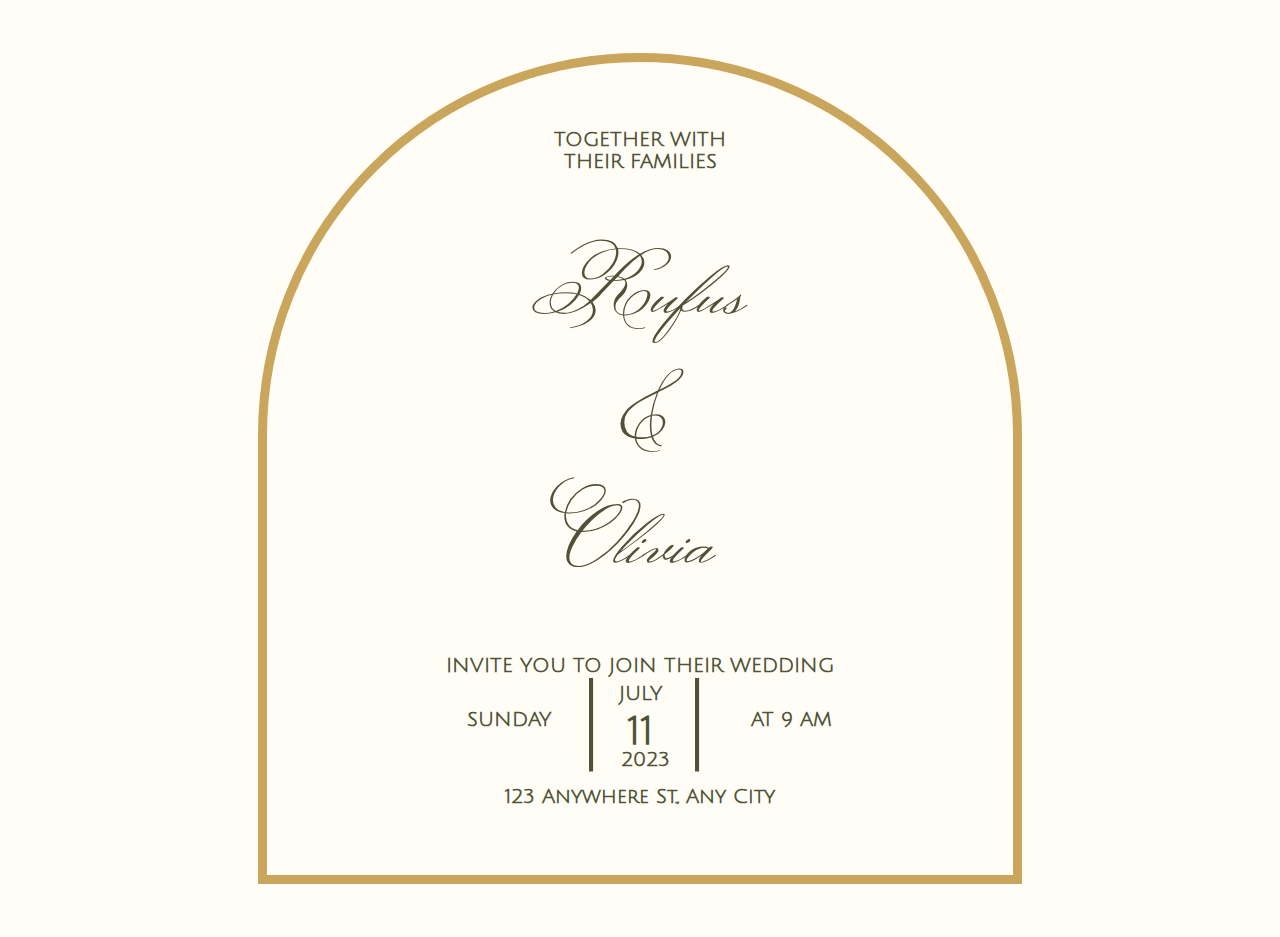
<file: boda_chriss_nancy-Boda_Chriss_Nancy/index.html>
<!DOCTYPE html>
<html lang="en">
<head>
    <meta charset="UTF-8">
    <meta name="viewport" content="width=device-width, initial-scale=1.0">
    <title>LOREM IPSUM</title>

    <link rel="stylesheet" href="style.css" type="text/css">

    <!-- Google Fonts -->
    <link rel="preconnect" href="https://fonts.googleapis.com">
    <link rel="preconnect" href="https://fonts.gstatic.com" crossorigin>
    <link href="https://fonts.googleapis.com/css2?family=Julius+Sans+One&family=Monsieur+La+Doulaise&display=swap" rel="stylesheet">

</head>
<body>

    <center>
        <div class="window">
            <h1 class="Style1">
                TOGETHER WITH <br> THEIR FAMILIES
            </h1>
            <h1 class="Style2">
                Rufus <br> & <br> Olivia
            </h1>
            <h1 class="Style1">
                INVITE YOU TO JOIN THEIR WEDDING
            </h1>
            <div class="container">
                <!-- Sunday -->
                <h1 class="Day_Week">
                    SUNDAY
                </h1>
                <!-- Contenedor con Fecha -->
                <h1 class="Divider1">
                    |
                </h1>
                <h1 class="dia">
                    JULY
                </h1>
                <h1 class="mes">
                    11 
                </h1>
                <h1 class="ano">
                    2023
                </h1>
                <h1 class="Divider2">
                    |
                </h1>
                <!-- Hora -->
                <h1 class="hora">
                    AT 9 AM
                </h1>


            </div>

            <br>
            <h1 class="Style1">
                123 Anywhere St., Any City

            </h1>
        </div>
    </center>


    <script src="script.js"></script>

    
</body>
</html>
</file>
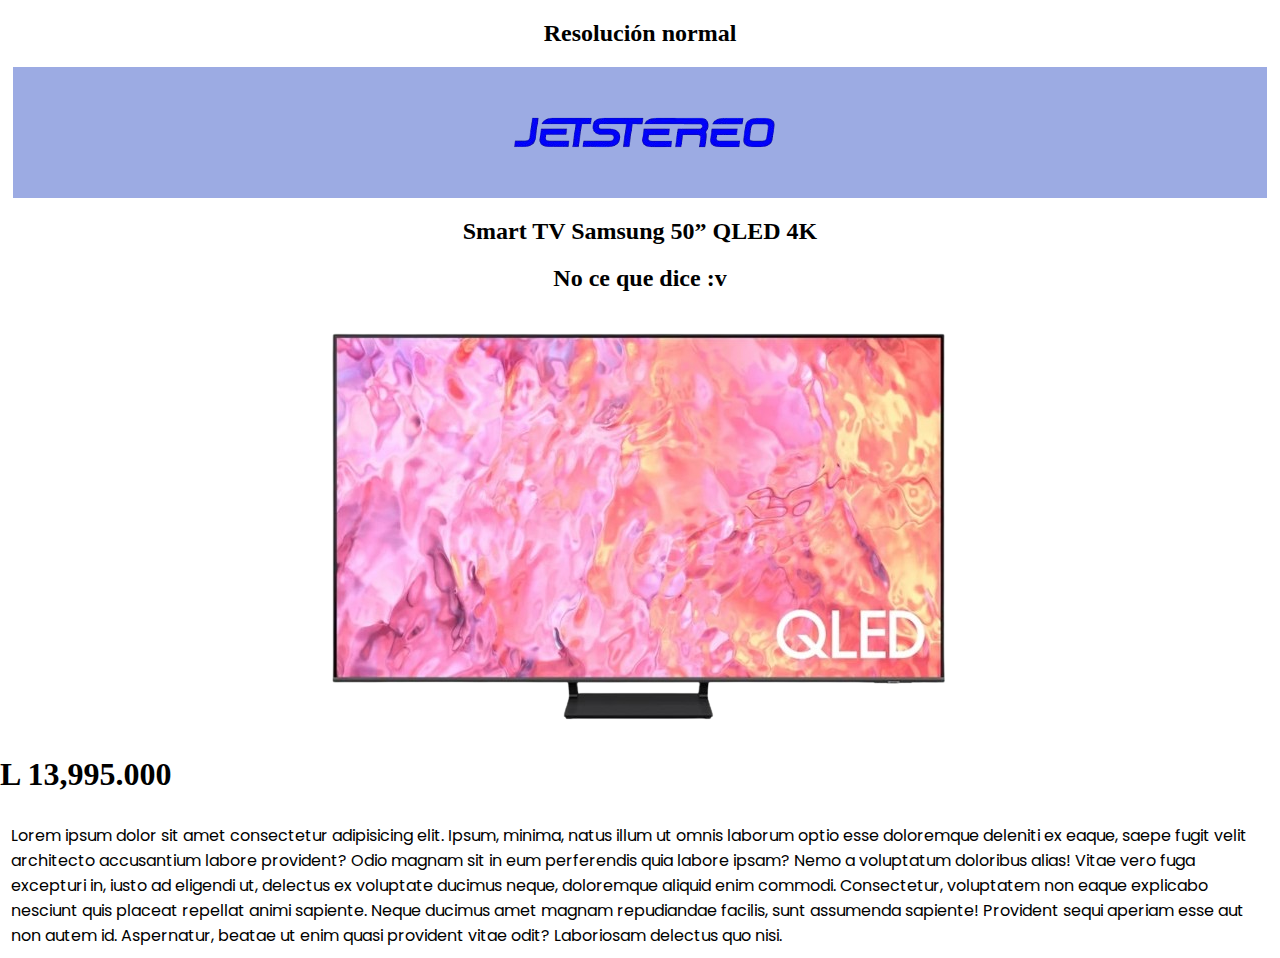
<file: Jetstereo/index.html>
<!DOCTYPE html>
<html lang="en">
<head>
    <meta charset="UTF-8">
    <meta name="viewport" content="width=device-width, initial-scale=1.0">
    <title>Jetstereo</title>
    <link rel="stylesheet" href="style.css">

    <!-- Google Fonts Poppins -->
    <style>
        @import url('https://fonts.googleapis.com/css2?family=Poppins:ital,wght@0,100;0,200;0,300;0,400;0,500;0,600;0,700;0,800;0,900;1,100;1,200;1,300;1,400;1,500;1,600;1,700;1,800;1,900&display=swap');
    </style>

</head>
<body>

    <center><h2 class="Sub_Title1">Resolución normal</h2></center>
    

    <div class="Menu">
    
        <center><img src="assets/logo.png"></center></center>
        

    </div>
    <center><h2 class="Sub_Title2">Smart TV Samsung 50” QLED 4K </h2></center>
    <center><h2 class="Sub_Title3">No ce que dice :v  </h2></center>
    
    <br><center><img src="assets/tele.png" alt="tele" class="Titulo_1"></center>
    
    <h1 class="precio">L 13,995.000</h1>

    <p class="Sub_Text">Lorem ipsum dolor sit amet consectetur adipisicing elit. Ipsum, minima, natus illum ut omnis laborum optio esse doloremque deleniti ex eaque, saepe fugit velit architecto accusantium labore provident? Odio magnam sit in eum perferendis quia labore ipsam? Nemo a voluptatum doloribus alias! Vitae vero fuga excepturi in, iusto ad eligendi ut, delectus ex voluptate ducimus neque, doloremque aliquid enim commodi. Consectetur, voluptatem non eaque explicabo nesciunt quis placeat repellat animi sapiente. Neque ducimus amet magnam repudiandae facilis, sunt assumenda sapiente! Provident sequi aperiam esse aut non autem id. Aspernatur, beatae ut enim quasi provident vitae odit? Laboriosam delectus quo nisi.</p>
    
    </div>
    
    
    
    

  


    
</body>
</html>
</file>
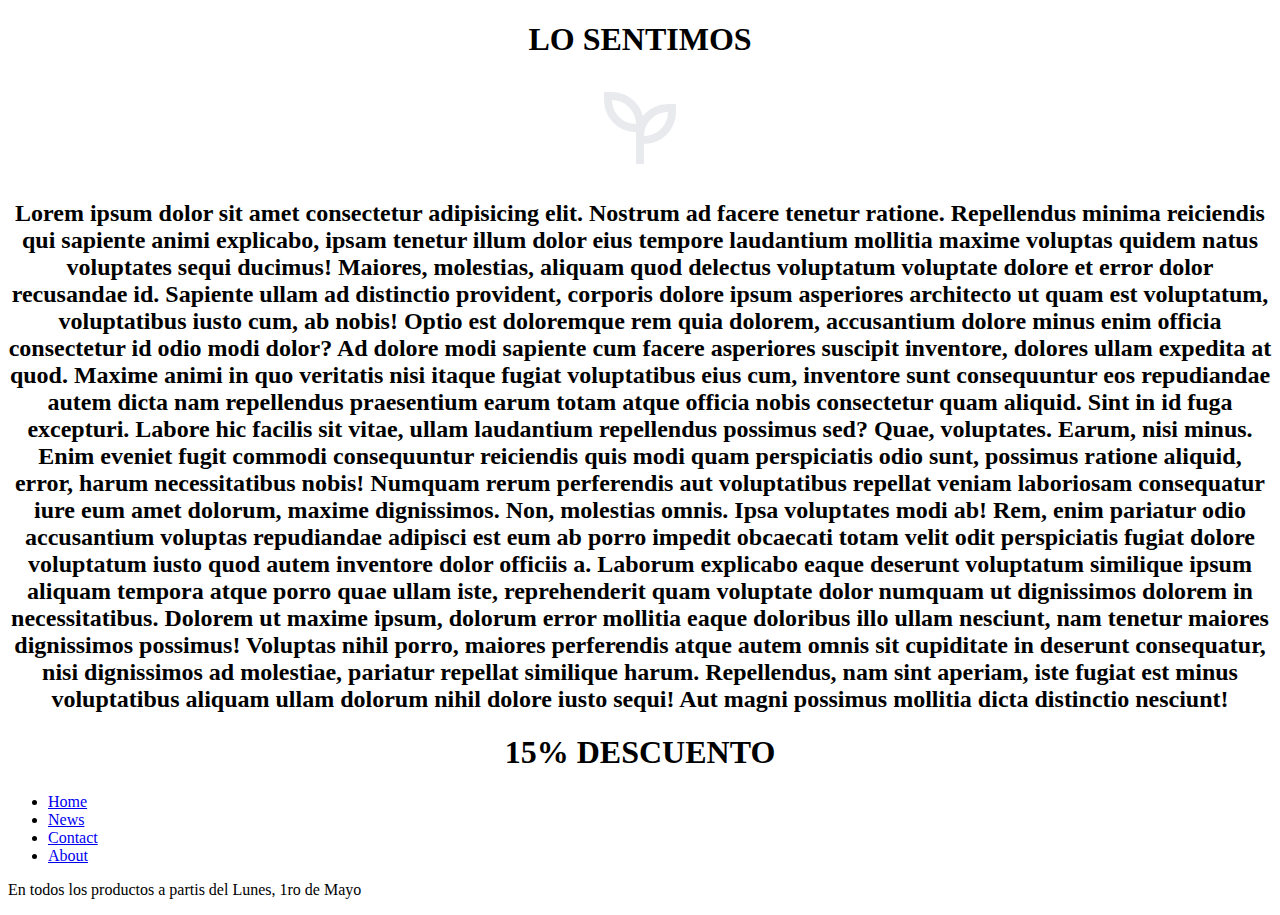
<file: Pagina/index.html>
<!DOCTYPE html>
<html lang="en">
<head>
    <meta charset="UTF-8">
    <meta name="viewport" content="width=device-width, initial-scale=1.0">
    <title>pagina</title>
</head>
<body>
<link rel="stylesheet" href="style.css">
<center><h1>LO SENTIMOS</h1><img src="assets/plant.png" alt="plant">
<h2>Lorem ipsum dolor sit amet consectetur adipisicing elit. Nostrum ad facere tenetur ratione. Repellendus minima reiciendis qui sapiente animi explicabo, ipsam tenetur illum dolor eius tempore laudantium mollitia maxime voluptas quidem natus voluptates sequi ducimus! Maiores, molestias, aliquam quod delectus voluptatum voluptate dolore et error dolor recusandae id. Sapiente ullam ad distinctio provident, corporis dolore ipsum asperiores architecto ut quam est voluptatum, voluptatibus iusto cum, ab nobis! Optio est doloremque rem quia dolorem, accusantium dolore minus enim officia consectetur id odio modi dolor? Ad dolore modi sapiente cum facere asperiores suscipit inventore, dolores ullam expedita at quod. Maxime animi in quo veritatis nisi itaque fugiat voluptatibus eius cum, inventore sunt consequuntur eos repudiandae autem dicta nam repellendus praesentium earum totam atque officia nobis consectetur quam aliquid. Sint in id fuga excepturi. Labore hic facilis sit vitae, ullam laudantium repellendus possimus sed? Quae, voluptates. Earum, nisi minus. Enim eveniet fugit commodi consequuntur reiciendis quis modi quam perspiciatis odio sunt, possimus ratione aliquid, error, harum necessitatibus nobis! Numquam rerum perferendis aut voluptatibus repellat veniam laboriosam consequatur iure eum amet dolorum, maxime dignissimos. Non, molestias omnis. Ipsa voluptates modi ab! Rem, enim pariatur odio accusantium voluptas repudiandae adipisci est eum ab porro impedit obcaecati totam velit odit perspiciatis fugiat dolore voluptatum iusto quod autem inventore dolor officiis a. Laborum explicabo eaque deserunt voluptatum similique ipsum aliquam tempora atque porro quae ullam iste, reprehenderit quam voluptate dolor numquam ut dignissimos dolorem in necessitatibus. Dolorem ut maxime ipsum, dolorum error mollitia eaque doloribus illo ullam nesciunt, nam tenetur maiores dignissimos possimus! Voluptas nihil porro, maiores perferendis atque autem omnis sit cupiditate in deserunt consequatur, nisi dignissimos ad molestiae, pariatur repellat similique harum. Repellendus, nam sint aperiam, iste fugiat est minus voluptatibus aliquam ullam dolorum nihil dolore iusto sequi! Aut magni possimus mollitia dicta distinctio nesciunt!</h2>
<h1>15% DESCUENTO</h1>


</center>


<ul>
    <li><a href="#home">Home</a></li>
    <li><a href="#news">News</a></li>
    <li><a href="#contact">Contact</a></li>
    <li><a href="#about">About</a></li>
  </ul>



<p>En todos los productos a partis  del Lunes, 1ro de Mayo</p>





    
</body>
</html>
</file>
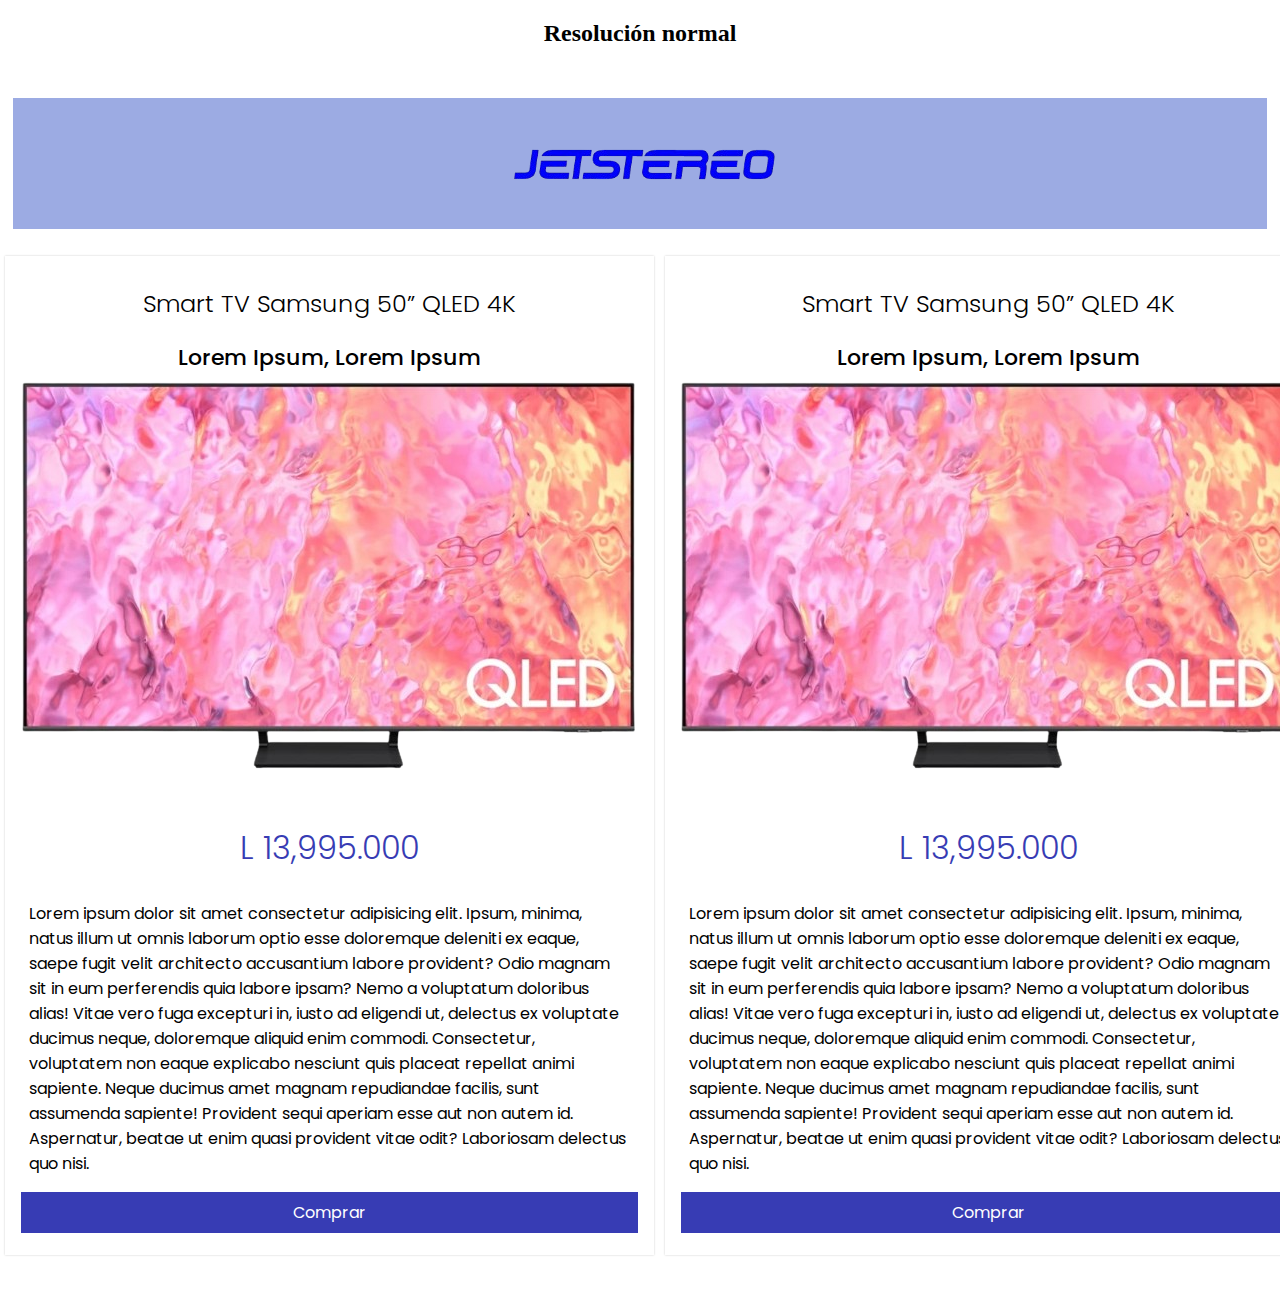
<file: Jetstereo/Resolucion_Normal.html>
<!DOCTYPE html>
<html lang="en">
<head>
    <meta charset="UTF-8">
    <meta name="viewport" content="width=device-width, initial-scale=1.0">
    <title>Jetstereo</title>
    <link rel="stylesheet" href="style.css">

    <!-- Google Fonts Poppins -->
    <style>
        @import url('https://fonts.googleapis.com/css2?family=Poppins:ital,wght@0,100;0,200;0,300;0,400;0,500;0,600;0,700;0,800;0,900;1,100;1,200;1,300;1,400;1,500;1,600;1,700;1,800;1,900&display=swap');
    </style>

</head>
<body>


    
    
    
    <center><h2>Resolución normal</h2></center>
    <br>
    <div class="Menu">
            <center><img src="assets/logo.png"></center>
    </div>

    

    <div class="Left">
        <div class="Box">
            <!-- Titulo -->
            <h2 class="Titulo">Smart TV Samsung 50” QLED 4K </h2>
            <!-- Subtitulo -->
            <h2 class="Subtitulo">Lorem Ipsum, Lorem Ipsum</h2>
                <!-- Imagen_Tele -->
                <center><img src="assets/tele.png" alt="tele"></center>
                <br><h1 class="Precio">L 13,995.000</h1>

        <p class="Sub_Text">Lorem ipsum dolor sit amet consectetur adipisicing elit. Ipsum, minima, natus illum ut omnis laborum optio esse doloremque deleniti ex eaque, saepe fugit velit architecto accusantium labore provident? Odio magnam sit in eum perferendis quia labore ipsam? Nemo a voluptatum doloribus alias! Vitae vero fuga excepturi in, iusto ad eligendi ut, delectus ex voluptate ducimus neque, doloremque aliquid enim commodi. Consectetur, voluptatem non eaque explicabo nesciunt quis placeat repellat animi sapiente. Neque ducimus amet magnam repudiandae facilis, sunt assumenda sapiente! Provident sequi aperiam esse aut non autem id. Aspernatur, beatae ut enim quasi provident vitae odit? Laboriosam delectus quo nisi.</p>

        <a class="Button" href="#" >Comprar</a>

    
    


        </div>
        <div class="Right">
            
            <div class="Box">
                <!-- Titulo -->
                <h2 class="Titulo">Smart TV Samsung 50” QLED 4K </h2>
                    <!-- Subtitulo -->
                    <h2 class="Subtitulo">Lorem Ipsum, Lorem Ipsum</h2>
                        <!-- Imagen_Tele -->
                        <center><img src="assets/tele.png" alt="tele"></center>
                        <br><h1 class="Precio">L 13,995.000</h1>

                <p class="Sub_Text">Lorem ipsum dolor sit amet consectetur adipisicing elit. Ipsum, minima, natus illum ut omnis laborum optio esse doloremque deleniti ex eaque, saepe fugit velit architecto accusantium labore provident? Odio magnam sit in eum perferendis quia labore ipsam? Nemo a voluptatum doloribus alias! Vitae vero fuga excepturi in, iusto ad eligendi ut, delectus ex voluptate ducimus neque, doloremque aliquid enim commodi. Consectetur, voluptatem non eaque explicabo nesciunt quis placeat repellat animi sapiente. Neque ducimus amet magnam repudiandae facilis, sunt assumenda sapiente! Provident sequi aperiam esse aut non autem id. Aspernatur, beatae ut enim quasi provident vitae odit? Laboriosam delectus quo nisi.</p>
                
                <a class="Button" href="Lorem ipsum dolor sit amet." >Comprar</a>
                
            </div>
        </div>
    
    </div>
    

    <br>
    <br>



    

  


    
</body>
</html>
</file>
<file: boda_chriss_nancy-Boda_Chriss_Nancy/style.css>
body{
    color: #CAA55C;
    background: #FFFDF5;
    margin: 0;
    padding: 0;
    border: 0;
}

.window{
    height: calc(100% + 10pt);
    width: calc(100% - 10pt);
    background: #FFFDF5;
    margin: 40pt;
    border: #CAA55C;
    /* border-radius: 2px; */
    border-width: .6em;
    border-style: solid;
    border-top-left-radius: 550px;
    border-top-right-radius: 550px;
    padding: 40pt;
    width: 50%;
}

.Style1{
    color:#4E5337;
    text-align: center;
    /* Font */
    font-family: "Julius Sans One", sans-serif;
    font-weight: 999;
    font-style: normal;
    font-size: 20px;
}

.Style2{
    color:#4E5337;
    text-align: center;
    /* Font */
    font-family: "Monsieur La Doulaise", cursive; 
    font-weight: 599;
    font-style: normal;
    font-size: 80px;
    
}


.container{
    margin: 0pt;
    padding: 0pt;
    border: 0pt;

    position: relative;
    
    width: auto;
    height: 4em;
    background: #0ebc7100;
    /* display:flex  ; */
    text-align: center;
    display: flex;
}

.Day_Week{
    position: relative;
    left: calc(50% - 130pt);
    top: calc(50% - 20pt);
    color:#4E5337;
    text-align: center;
    /* Font */
    font-family: "Julius Sans One", sans-serif;
    font-weight: 999;
    font-style: normal;
    font-size: 20px;
}



.Divider1{
    position: relative;
    left: calc(50% - 110pt);
    top: calc(50%  - 126px);
    color:#4E5337;
    text-align: center;
    /* Font */
    font-family: "Julius Sans One", sans-serif;
    font-weight: 100;
    font-style: normal;
    font-size: 100px;
    display: inline-flex;
}

.Divider2{
    position: relative;
    left: calc(50% - 140pt);
    top: calc(50%  - 126px);
    color:#4E5337;
    text-align: center;
    /* Font */
    font-family: "Julius Sans One", sans-serif;
    font-weight: 100;
    font-style: normal;
    font-size: 100px;
    display: inline-flex;

}

.dia{
    position: relative;
    left: calc(50% - 100pt);
    top: calc(50% - 40pt);
    color:#4E5337;
    text-align: center;
    /* Font */
    font-family: "Julius Sans One", sans-serif;
    font-weight: 999;
    font-style: normal;
    font-size: 20px;
}

.mes{
    position: relative;
    left: calc(50% - 125pt);
    top: calc(50% - 30pt);
    color:#4E5337;
    text-align: center;
    /* Font */
    font-family: "Julius Sans One", sans-serif;
    font-weight: 999;
    font-style: normal;
    font-size: 40px;
}


.ano{
    position: relative;
    left: calc(50% - 150pt);
    top: calc(50% + 10pt);
    color:#4E5337;
    text-align: center;
    /* Font */
    font-family: "Julius Sans One", sans-serif;
    font-weight: 999;
    font-style: normal;
    font-size: 20px;
}

.hora{
    position: relative;
    left: calc(50% - 110pt);
    top: calc(50% - 20pt);
    color:#4E5337;
    text-align: center;
    /* Font */
    font-family: "Julius Sans One", sans-serif;
    font-weight: 999;
    font-style: normal;
    font-size: 20px;
}
</file>
<file: Jetstereo/style.css>
body{
  background: #ffffff;
  margin: 0pt;
}

/* Left */
.Left{
  display: flex;
  justify-content: left;
}

/* Right */
.Right{
  display: flex;
  justify-content: left;
}

.box_right{
  background: #ffffff; /* El fondo blanco */
  border-style: solid; /* Hay muchos estilos de bordes. Usaremos solid. */
  border-color: #000000; /* Usaremos el color negro. */
  box-shadow: 0 0 2px rgba(0, 0, 0, 0.2); /* Haremos la sombra (En forma de las manecillas del reloj.)... */
  border: 2em; /* Borde (casi inexistente) */
}

.Box{
  background: #ffffff; /* El fondo blanco */
  border-style: solid; /* Hay muchos estilos de bordes. Usaremos solid. */
  border-color: #000000; /* Usaremos el color negro. */
  box-shadow: 0 0 2px rgba(0, 0, 0, 0.2); /* Haremos la sombra (En forma de las manecillas del reloj.)... */
  border: 1pt; /* Border (casi inexistente) */
  margin: 10pt 4pt;
  padding: 10pt;
  
}

.Box a{
  text-decoration: none;
}

.Imagen_Tele{
  display: flex;
  justify-content: center;
}

.Menu{
  background: #5d76d29c;
  margin: 10pt;
  padding: 2pt;
  font-family: "Poppins", sans-serif;
}

.Titulo{
    background: #ffffff;
    border: 1px solid #ffffff;
    box-shadow: #ffffff02;
    top: 0; bottom: 10px; left: 0; right: 10px;
    border-radius: 10px;
    margin: 8pt;
    padding: 4pt;
    font-family: "Poppins", sans-serif;
    font-weight: 300;
    font-style: normal;
    display: flex;
    justify-content: center;
}

.Subtitulo{
  font-size: 22px;
  font-weight: 500;
  font-family: "Poppins", sans-serif;
  font-style: normal;
  background: #ffffff;
  padding: 2pt;
  margin: 2pt;
  display: flex;
  justify-content: center;
}


.Precio{
  color: #373cb4;
  font-family: "Poppins", sans-serif;
  font-weight: 300;
  display: flex;
  justify-content: center;
}



.Sub_Text{
  background: #ffffff;
  margin: 2pt;
  padding: 6pt;
  font-family: "Poppins", sans-serif;
  font-weight: 100px;
  font-style: normal;
  color: #000000;
}

h1 Button{
  /* color: #3c3fb2;
  font-family: "Poppins", sans-serif;
  font-weight: 300;
  display: flex;
  justify-content: center; */
  background: #d20505;

}

.Button{
  background: #373cb4;
  color: #ffffff;
  font-family: "Poppins", sans-serif;
  font-weight: 400px;
  display: flex;
  justify-content: center;
  margin: 6pt 2pt 6pt 2pt;
  padding: 6pt 2pt 6pt 2pt;
}

.Button:hover
{
  background: #9fa4d3;
  
}
</file>
<file: Pagina/style.css>
body{
    background: linear-gradient(90deg, #ffffff, #ffffff);
}
</file>
